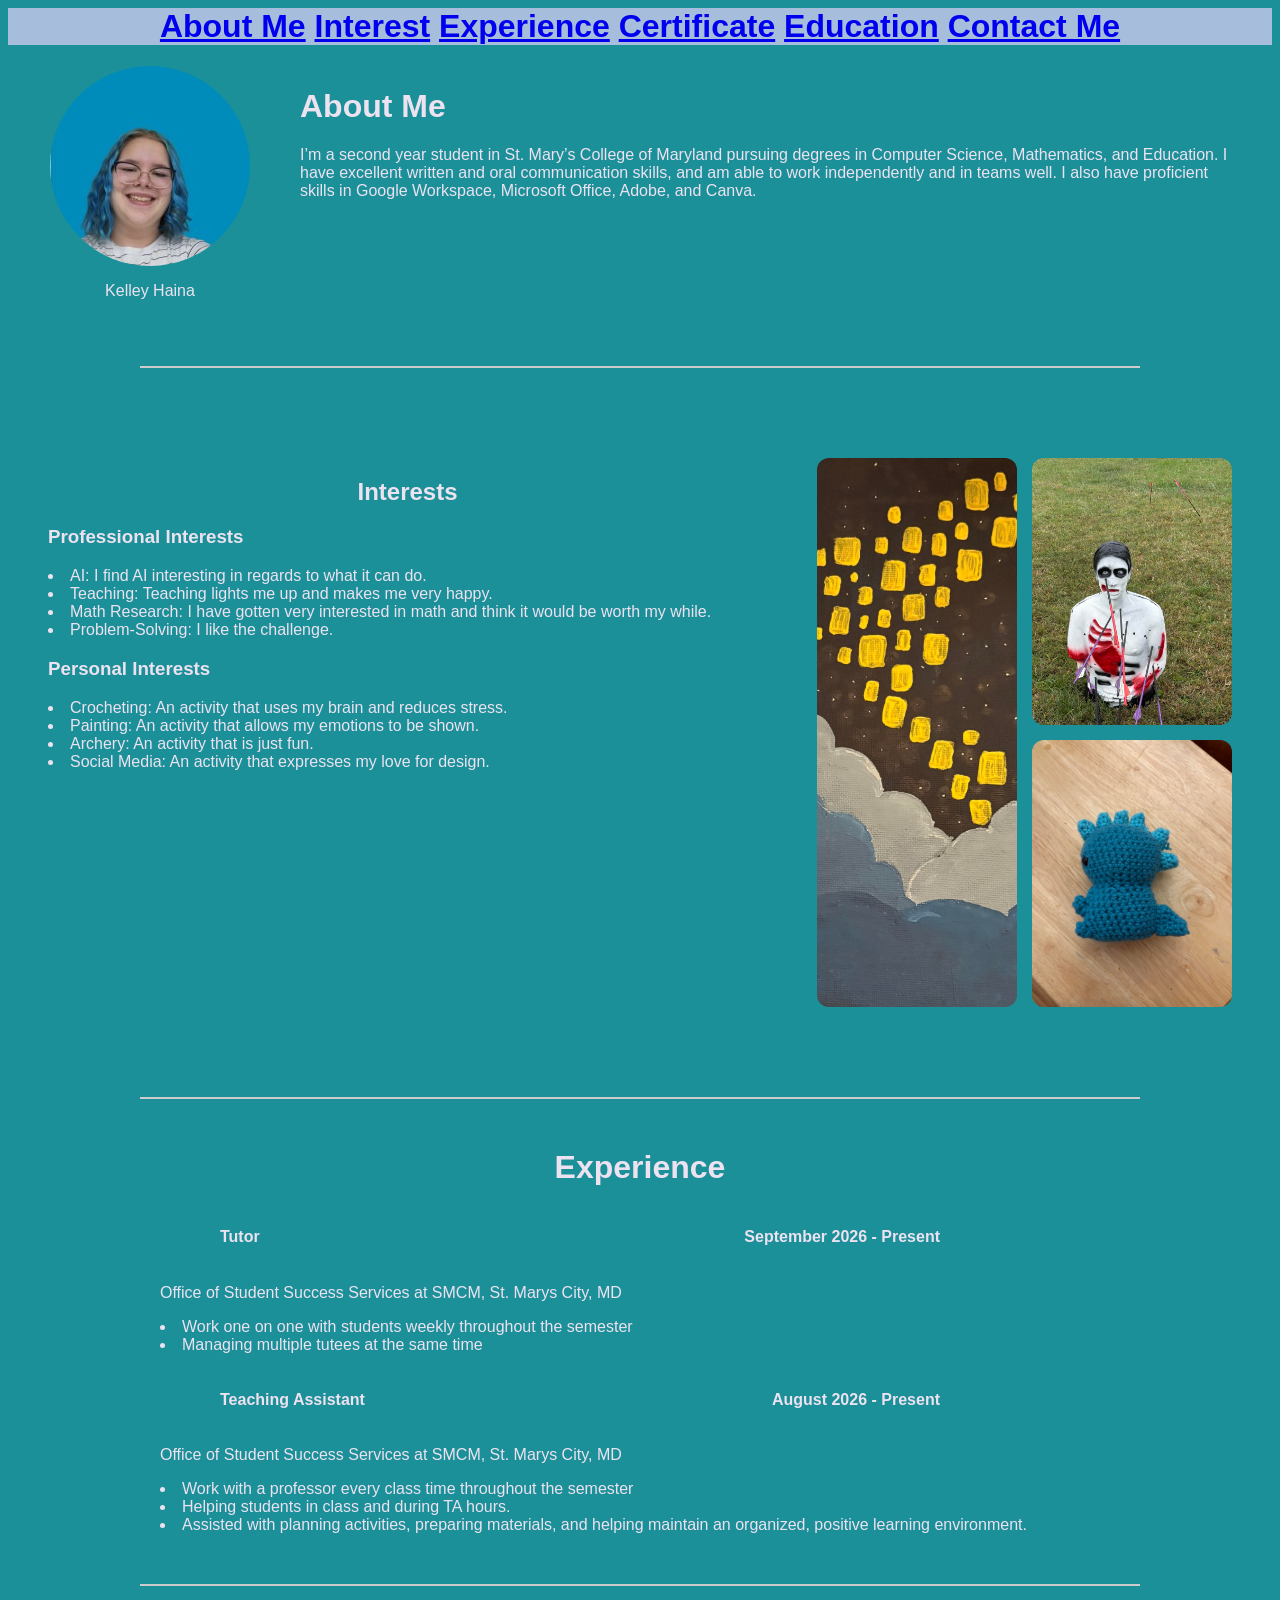
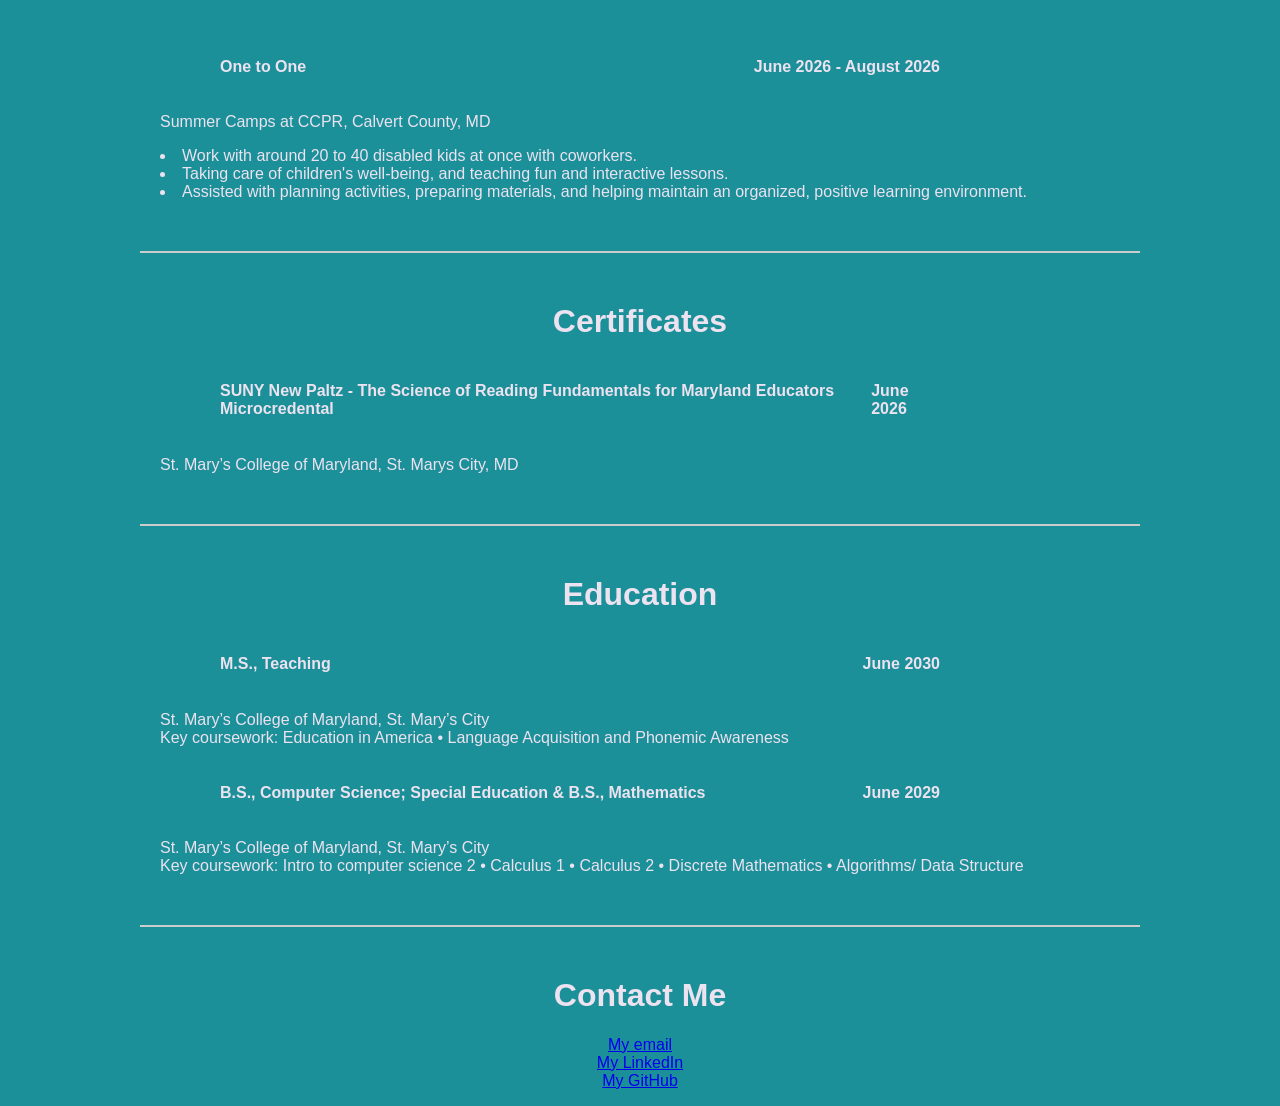
<file: index.html>
<html>
<link rel="stylesheet" href="style.css">

<head>
  <title> Welcome to My Portfolio</title>
</head>

<body>
  <div class="navigationBar">
    <h1> <a href="#aboutMe">About Me</a>
      <a href="#interest">Interest</a>
      <a href="#experience">Experience</a>
      <a href="#certificate">Certificate</a>
      <a href="#education">Education</a>
      <a href="#contactMe">Contact Me</a>
    </h1>
  </div>
  <div class="containerAB">
    <div class="leftAB">
      <img src="img/Images.jpg" alt="Image">
      <p>Kelley Haina</p>
    </div>

    <div class="rightAB">
      <h1 id="aboutMe"> About Me </h1>
      <p>I’m a second year student in St. Mary’s College of Maryland pursuing degrees in Computer Science, Mathematics,
        and
        Education. I have excellent written and oral communication skills, and am able to work independently and in
        teams
        well. I also have proficient skills in Google Workspace, Microsoft Office, Adobe, and Canva.</p>
    </div>
  </div>
  <hr class="divider">

  <section class="projects">
    <div class="text-content">
      <h1 id="interest"> Interests </h1>
      <h3>Professional Interests</h3>
      <p>
        <li>AI: I find AI interesting in regards to what it can do.</li>
        <li>Teaching: Teaching lights me up and makes me very happy. </li>
        <li>Math Research: I have gotten very interested in math and think it would be worth my while. </li>
        <li>Problem-Solving: I like the challenge. </li>
      <h3>Personal Interests</h3>
      <p>
        <li>Crocheting: An activity that uses my brain and reduces stress. </li>
        <li>Painting: An activity that allows my emotions to be shown. </li>
        <li>Archery: An activity that is just fun. </li>
        <li>Social Media: An activity that expresses my love for design. </li>
      </p>
    </div>
    <div class="image-grid">
      <img src="img/painting.jpg" alt="Painting" class="medium-img">
      <img src="img/archery.jpg" alt="Archery" class="small-img">
      <img src="img/crochet.jpg" alt="Crochet" class="large-img">
    </div>
  </section>
  <hr class="divider">

  <div class="page">
    <div class="header">
      <h1 id="experience"> Experience</h1>
    </div>
    <div class="helper">
      <div class="title">
        <h4><b>Tutor</b></h4>
      </div>
      <div class="date">
        <h4><b>September 2026 - Present</b></h4>
      </div>
    </div>
    <div class="body">
      <p>Office of Student Success Services at SMCM, St. Marys City, MD <br>
        <li>Work one on one with students weekly throughout the semester</li>
        <li>Managing multiple tutees at the same time</li>
      </p>
    </div>
    <div class="helper">
      <div class="title">
        <h4><b>Teaching Assistant</b></h4>
      </div>
      <div class="date"><b>August 2026 - Present</b></div>
    </div>
    <div class="body">
      <p>Office of Student Success Services at SMCM, St. Marys City, MD <br>
        <li>Work with a professor every class time throughout the semester</li>
        <li>Helping students in class and during TA hours.</li>
        <li>Assisted with planning activities, preparing materials, and helping maintain an organized, positive learning
          environment.</li>
      </p>
    </div>
    <hr class="divider">

    <div class="helper">
      <div class="title">
        <h4><b>One to One</b></h4>
      </div>
      <div class="date">
        <h4><b>June 2026 - August 2026</b></h4>
      </div>
    </div>
    <div class="body">
      <p>Summer Camps at CCPR, Calvert County, MD <br>
        <li>Work with around 20 to 40 disabled kids at once with coworkers.</li>
        <li>Taking care of children's well-being, and teaching fun and interactive lessons.</li>
        <li>Assisted with planning activities, preparing materials, and helping maintain an organized, positive learning
          environment.</li>
      </p>
    </div>
  </div>
  <hr class="divider">

  <div class="page">
    <div class="header">
      <h1 id="certificate"> Certificates </h1>
    </div>
    <div class="helper">
      <div class="title">
        <h4><b>SUNY New Paltz - The Science of Reading Fundamentals for Maryland Educators
            Microcredental</b></h4>
      </div>
      <div class="date">
        <h4><b>June 2026</b></h4>
      </div>
    </div>
    <div class="body">
      <p>St. Mary’s College of Maryland, St. Marys City, MD</p>
    </div>
  </div>
  <hr class="divider">

  <div class="page">
    <div class="header">
      <h1 id="education"> Education </h1>
    </div>
    <div class="helper">
      <div class="title">
        <h4><b>M.S., Teaching</b></h4>
      </div>
      <div class="date">
        <h4><b>June 2030</b></h4>
      </div>
    </div>
    <div class="body">
      <p>St. Mary’s College of Maryland, St. Mary’s City<br>
        Key coursework: Education in America • Language Acquisition and Phonemic Awareness</p>
    </div>
    <div class="helper">
      <div class="title">
        <h4><b>B.S., Computer Science; Special Education & B.S., Mathematics</b></h4>
      </div>
      <div class="date">
        <h4><b>June 2029 </b></h4>
      </div>
    </div>
    <div class="body">
      <p>St. Mary’s College of Maryland, St. Mary’s City<br>
        Key coursework: Intro to computer science 2 • Calculus 1 • Calculus 2 • Discrete Mathematics • Algorithms/ Data
        Structure</p>
    </div>
  </div>
  <hr class="divider">

  <div class="page">
    <div class="header">
      <h1 id="contactMe"> Contact Me </h1>
    </div>
    <div class="bodyContact">
      <p>
        <a href="mailto:kahaina.smcm.edu">My email</a><br>
        <a href="http://www.linkedin.com/in/kelley-haina">My LinkedIn</a><br>
        <a href="https://github.com/Kelley-H">My GitHub</a>
      </p>
    </div>
  </div>
</body>

</html>
</file>
<file: style.css>
body {
    font-family: Georgia, sans-serif;
    background-color: #1c9099;
    color: #ece2f0;
}

.containerAB {
    display: flex;
    align-items: flex-start;
    gap: 40px;
    max-width: 1200px;
    margin: 0 auto;
}

.leftAB {
    width: 220px;
    flex-shrink: 0;
    text-align: center;
}

.leftAB img {
    width: 200px;
    height: 200px;
    border-radius: 50%;
    object-fit: cover;
}

.rightAB {
    flex: 1;
}

.right h1 {
    margin-top: 0;
}

.navigationBar {
    text-align: center;
    background-color: #a6bddb;
}

.projects {
    display: flex;
    justify-content: space-between;
    align-items: flex-start;
    gap: 50px;

    max-width: 1200px;
    margin: 0 auto;

    padding: 40px;
}

.text-content {
    flex: 1;
}

.text-content h1 {
    margin-bottom: 20px;
    text-align: center;
}

.image-grid {
    display: grid;
    grid-template-columns: 200px 200px;
    grid-template-rows: 100px 100px;
    gap: 15px;
}

.small-img {
    grid-row: span 3;
    height: 50px;
}

.medium-img {
    grid-row: span 4;
    height: 100px;
}

.large-img {
    grid-row: span 1;
    height: 200px;
}

.image-grid img {
    width: 100%;
    height: 100%;
    object-fit: cover;
    border-radius: 12px;
}

.helper {
    display: flex;
    justify-content: space-between;
    align-items: center;
}

.header {
    text-align: center;
}

.date {
    width: fit-content;
    margin-left: auto;
    margin-right: 25%;
}

.title {
    width: fit-content;
    margin-right: auto;
    margin-left: 15%;
}

.body {
    width: fit-content;
    margin-right: auto;
    margin-left: 10%;
}

.page {
    gap: 40px;
    max-width: 1200px;
    margin: 0 auto;
}

.bodyContact {
    text-align: center;
}

.divider {
    border: none;
    height: 2px;
    background-color: #ccc;
    margin: 50px auto;
    max-width: 1000px;
}
</file>
